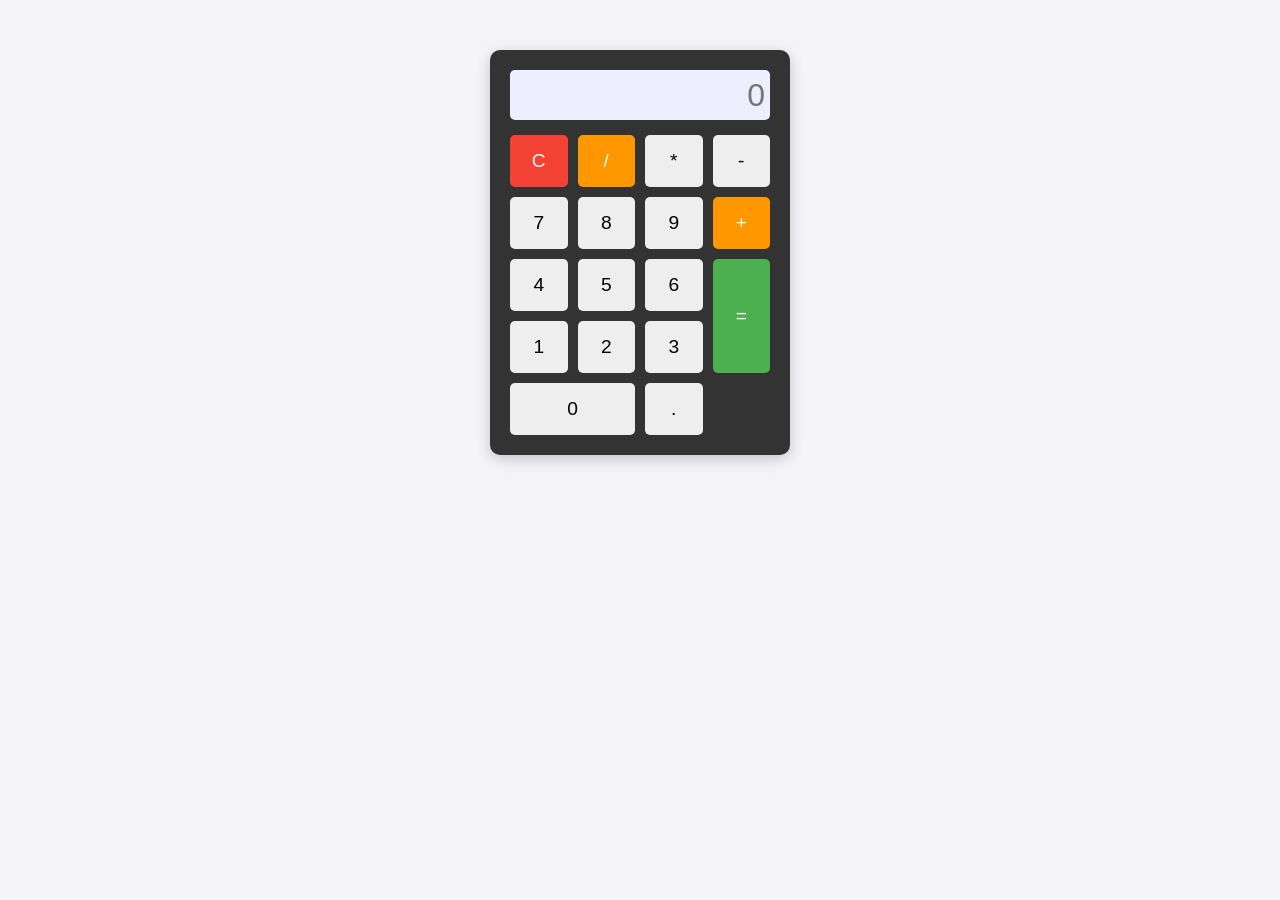
<file: 03-calculadora/index.html>
<!DOCTYPE html>
<html lang="pt-BR">
<head>
    <meta charset="UTF-8">
    <meta name="viewport" content="width=device-width, initial-scale=1.0">
    <title>Calculadora Clássica</title>
    <link rel="stylesheet" href="style.css">
</head>
<body>

    <div class="calculadora">
        <input type="text" id="visor" readonly placeholder="0">

        <!-- Teclado da calculadora -->
        <div class="teclado">
            <!-- Linha 1 -->
            <button onclick="limpar()" class="btn-acao">C</button>
            <button onclick="adicionar('/')" class="btn-operador">/</button>
            <button onclick="adicionar(`*`)" class="bnt-operador">*</button>
            <button onclick="adicionar(`-`)" class="bnt-operador">-</button>

            <!-- Linha 2 -->
            <button onclick="adicionar('7')">7</button>
            <button onclick="adicionar('8')">8</button>
            <button onclick="adicionar('9')">9</button>
            <button onclick="adicionar('+')" class="btn-operador">+</button>

            <!-- Linha 3 -->
            <button onclick="adicionar('4')">4</button>
            <button onclick="adicionar('5')">5</button>
            <button onclick="adicionar('6')">6</button>
            <button onclick="calcular()" class="btn-igual">=</button>
        
            <!-- Linha 4 -->
            <button onclick="adicionar(`1`)">1</button>
            <button onclick="adicionar(`2`)">2</button>


            <button onclick="adicionar(`3`)">3</button>
            <button onclick="adicionar(0)" class="btn-zero">0</button>
            <button>.</button>
        </div>
    </div>

    <script src="script.js"></script>
</body>
</html>
</file>
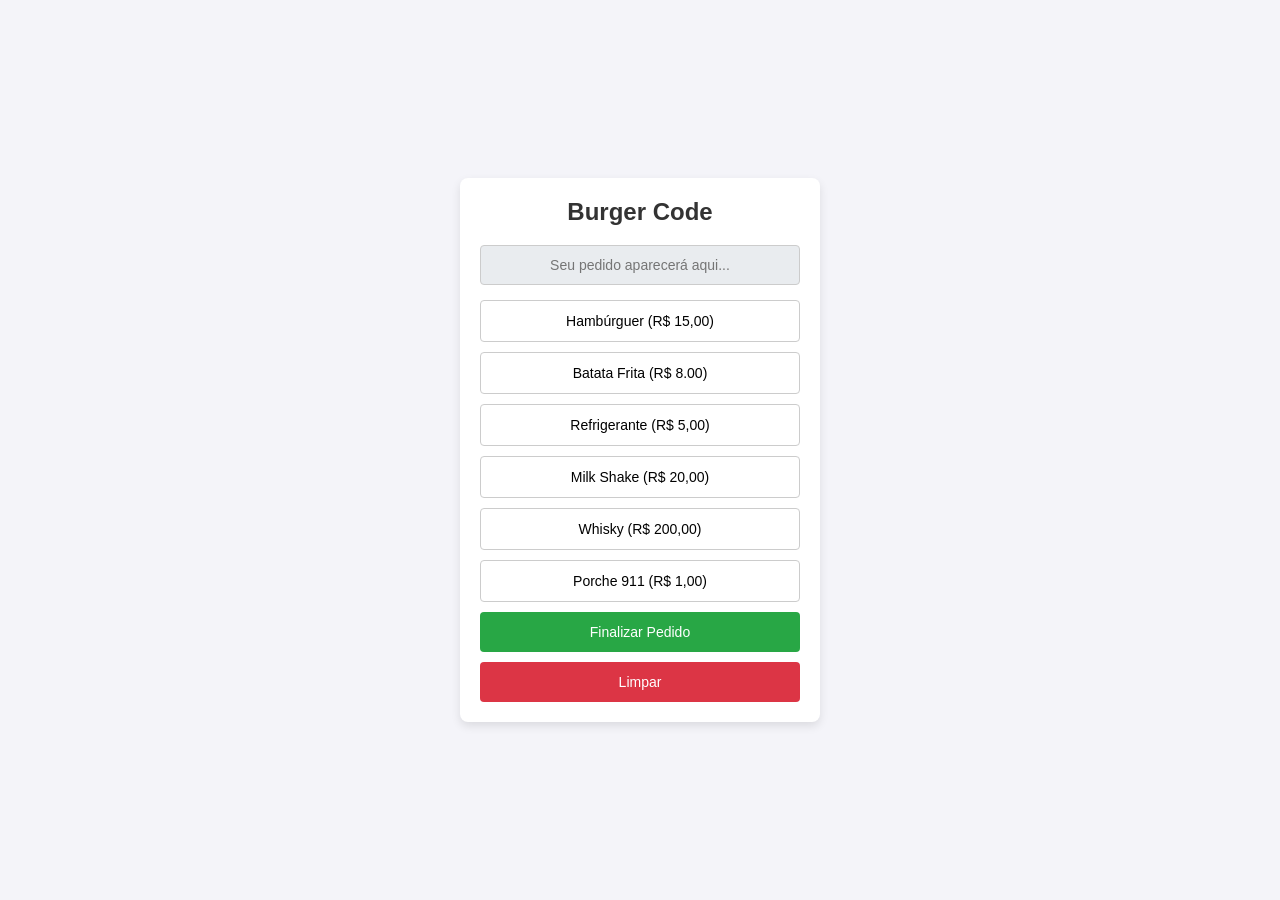
<file: 04-burgerCode/index.html>
<!DOCTYPE html>
<html lang="pt-BR">

<head>
    <meta charset="UTF-8">
    <meta name="viewport" content="width=device-width, initial-scale=1.0">
    <title>Burger Code - Sistema de Pedidos</title>
    <link rel="stylesheet" href="style.css">
</head>

<body>

    <div class="painel-pedido">
        <h2>Burger Code</h2>

        <!-- Visor do pedido atual -->
        <input type="text" id="visor-pedido" readonly placeholder="Seu pedido aparecerá aqui...">

        <!-- Botões de Produtos e Ações -->
        <div class="botoes">
            <!-- Linha 1: Produtos -->
            <button onclick="adicionarItem('Hambúrguer (R$ 15.00)')">Hambúrguer (R$ 15,00)</button>
            <button onclick="adicionarItem('Batata Frita (R$ 8.00)')">Batata Frita (R$ 8.00)</button>
            <button onclick="adicionarItem('Refrigerante (R$ 5.00)')">Refrigerante (R$ 5,00)</button>
            <button onclick="adicionarItem('Milk Shake (R$ 20.00)')">Milk Shake (R$ 20,00)</button>
            <button onclick="adicionarItem('Whisky(R$ 200.00)')">Whisky (R$ 200,00)</button> 
            <button onclick="adicionarItem('Porche (R$ 1.00)')">Porche 911 (R$ 1,00)</button>
            

            <!-- Linha 2: Ações -->
            <button onclick="calcularTotal()" class="btn-finalizar">Finalizar Pedido</button>
            <button onclick="limpar()"class="btn-limpar">Limpar</button>
        </div>
    </div>

    <script src="script.js"></script>
</body>

</html>
</file>
<file: 03-calculadora/style.css>
body {
    font-family: Arial, sans-serif;
    display: flex;
    justify-content: center;
    margin-top: 50px;
    background-color: #f4f4f9;
}

.calculadora {
    background-color: #333;
    padding: 20px;
    border-radius: 10px;
    box-shadow: 0px 4px 15px rgba(0,0,0,0.2);
    width: 260px;
}

#visor {
    width: 100%;
    height: 50px;
    font-size: 2em;
    text-align: right;
    margin-bottom: 15px;
    padding: 5px;
    box-sizing: border-box;
    border: none;
    border-radius: 5px;
    background-color: #eef;
}

/* O Grid divide o teclado em 4 colunas iguais */
.teclado {
    display: grid;
    grid-template-columns: repeat(4, 1fr);
    gap: 10px;
}

button {
    padding: 15px;
    font-size: 1.2em;
    cursor: pointer;
    border: none;
    border-radius: 5px;
    background-color: #eee;
}

button:hover {
    background-color: #ccc;
}

/* Estilos botões */
.btn-operador { background-color: #ff9800; color: rgb(255, 255, 255); }
.btn-operador:hover { background-color: #e68a00; }

.btn-acao { background-color: #f44336; color: white; }
.btn-acao:hover { background-color: #d32f2f; }

.btn-igual { background-color: #4CAF50; color: white; height: 100%; }
.btn-igual:hover { background-color: #45a049; }

/* Botão zero ocupar duas colunas */
.btn-zero { grid-column: span 2; }

/* Botão igual ocupar duas linhas de altura */
.btn-igual { grid-row: span 2; }
</file>
<file: 04-burgerCode/style.css>
body {
  font-family: Arial, sans-serif;
  background-color: #f4f4f9;
  display: flex;
  justify-content: center;
  align-items: center;
  height: 100vh;
  margin: 0;
}

.painel-pedido {
  background: white;
  padding: 20px;
  border-radius: 8px;
  box-shadow: 0 4px 10px rgba(0, 0, 0, 0.1);
  width: 320px;
  text-align: center;
}

.painel-pedido h2 {
  margin-top: 0;
  color: #333;
}

#visor-pedido {
  width: 100%;
  height: 40px;
  font-size: 14px;
  text-align: center;
  margin-bottom: 15px;
  border: 1px solid #ccc;
  border-radius: 4px;
  background: #e9ecef;
  box-sizing: border-box;
  padding: 0 10px;
}

.botoes {
  display: flex;
  flex-direction: column;
  gap: 10px;
}

button {
  padding: 12px;
  font-size: 14px;
  cursor: pointer;
  border: 1px solid #ccc;
  border-radius: 4px;
  background-color: #fff;
  transition: background-color 0.2s;
}

button:hover {
  background-color: #e2e6ea;
}

.btn-finalizar {
  background-color: #28a745;
  color: white;
  border: none;
}

.btn-finalizar:hover {
  background-color: #218838;
}

.btn-limpar {
  background-color: #dc3545;
  color: white;
  border: none;
}

.btn-limpar:hover {
  background-color: #c82333;
}
</file>
